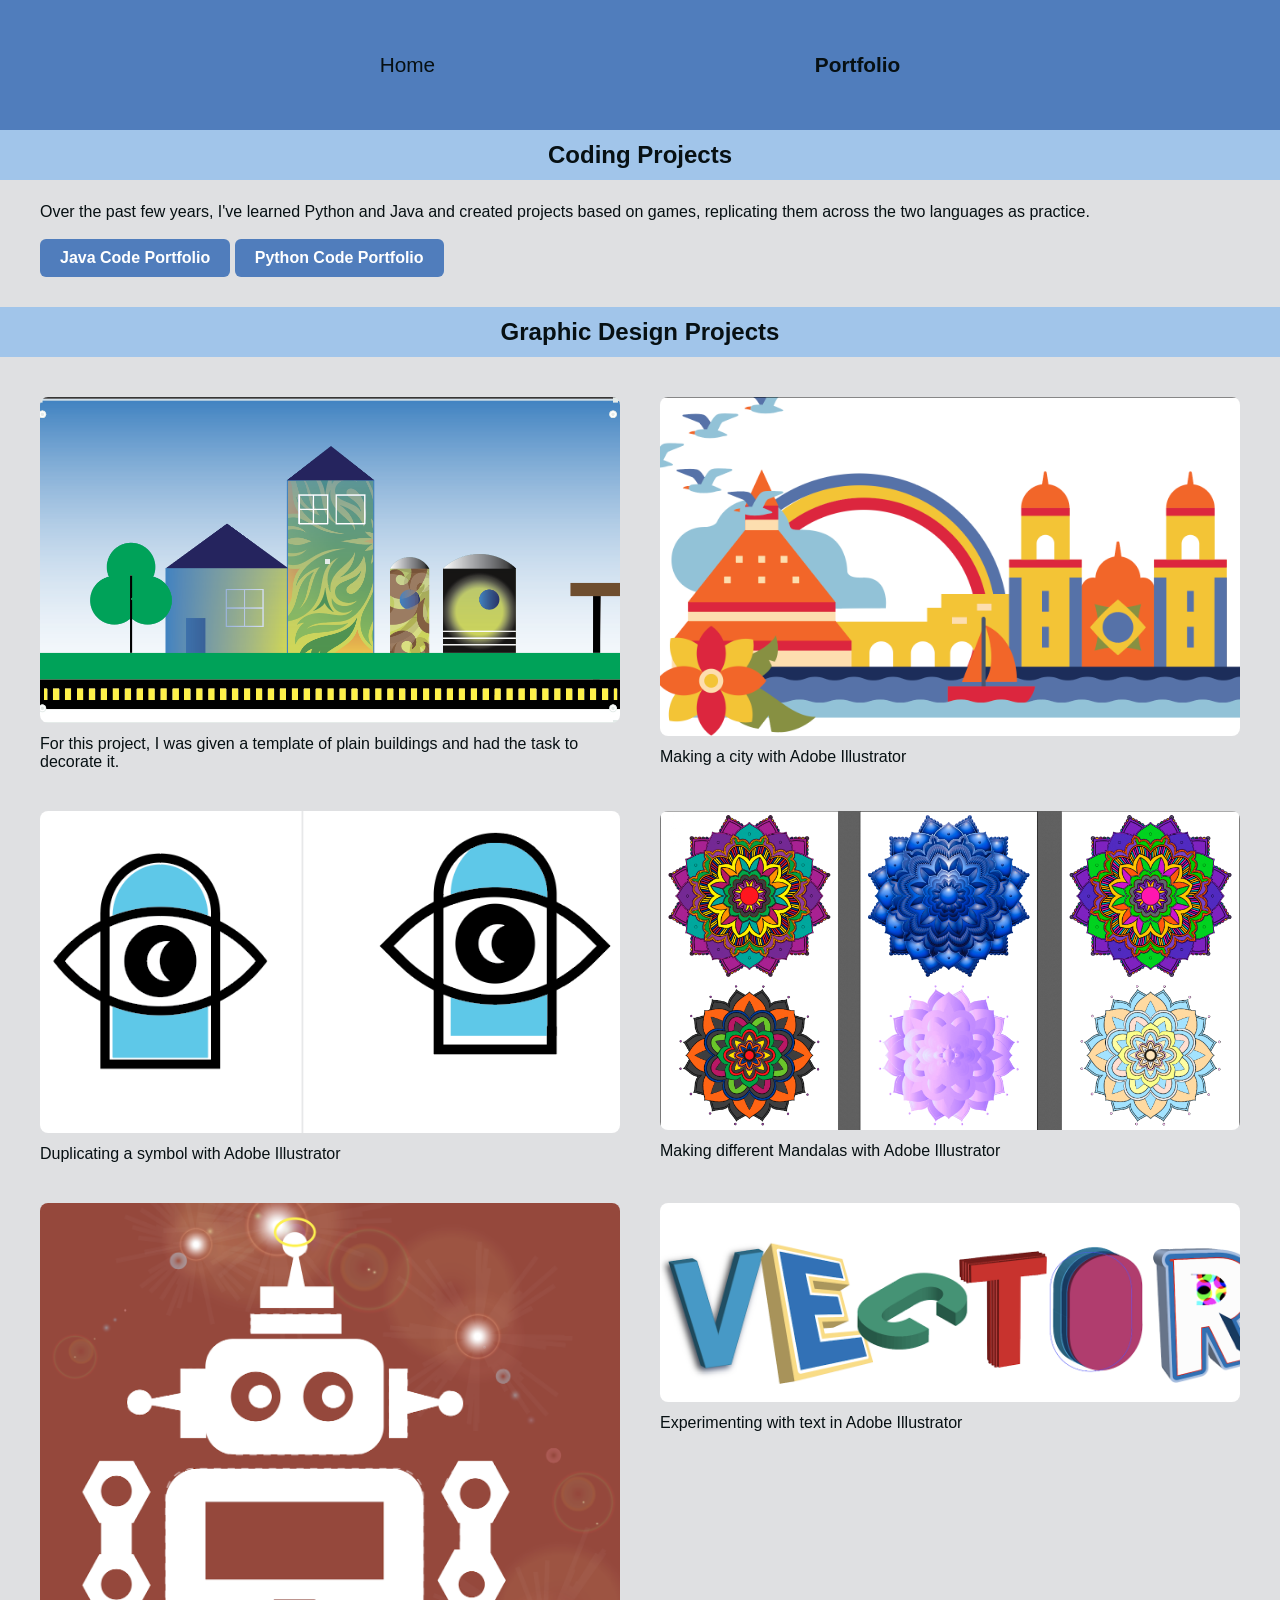
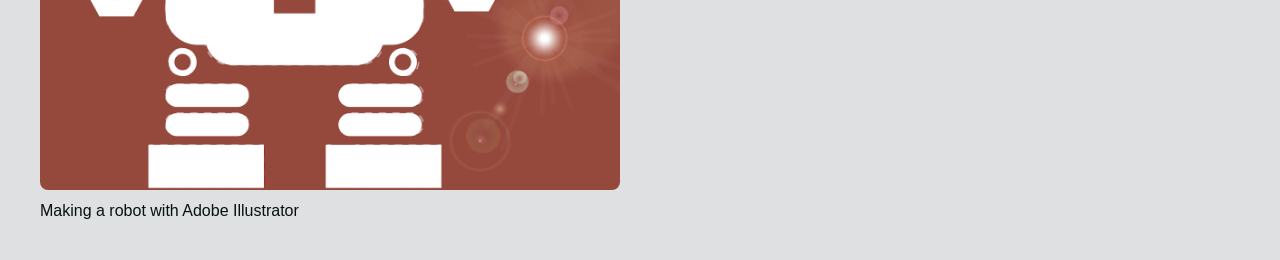
<file: portfolio.html>
<!DOCTYPE html>
<html lang="en">
  <head>
    <title>Madison N. | Portfolio</title>
    <meta charset="utf-8" />
    <meta http-equiv="X-UA-Compatible" content="IE=edge" />
    <meta name="viewport" content="width=device-width, initial-scale=1" />
    <meta name="description" content="Graphic design and coding portfolio projects by Madison N." />

    <!-- link the webpage's stylesheet -->
    <link rel="stylesheet" href="style.css" />

    <!-- link the webpage's JavaScript file -->
    <script src="script.js" defer></script>
  </head>

  <body>
    <div class="navRect">
      <nav class="nav">
        <a href="index.html">Home</a>
        <a class="active" href="portfolio.html">Portfolio</a>
      </nav>
    </div>

    <main>
    <div class="rectangle">
      <h2>Coding Projects</h2>
    </div>
        <p class="intro"> Over the past few years, I've learned Python and Java and created projects based on games, replicating them across the two languages as practice. </p>
      <a href="https://codehs.com/sandbox/violetostrich/java-projects" target="_blank" rel="noopener" class="btn"
        >Java Code Portfolio</a>
      <a href=https://codehs.com/sandbox/violetostrich/python-projects target="_blank" rel="noopener" class="btn"
        >Python Code Portfolio</a>
      <div class="rectangle">
        <h2>Graphic Design Projects</h2>
      </div>

      <div class="project-grid">
        <div class="project-item">
          <img src="castle.jpg" alt="set of different buildings with different gradients and plant designs" />
          <h4>For this project, I was given a template of plain buildings and had the task to decorate it.</h4>
        </div>

        <div class="project-item">
          <img
            src="city.jpg"
            alt="picture of a city with a rainbow arching from a cloud to behind a building with birds flying in the corner"
          />
          <h4>Making a city with Adobe Illustrator</h4>
        </div>

        <div class="project-item">
          <img src="eye.jpg" alt="a symbol with an eye layered over an arched door shape" />
          <h4>Duplicating a symbol with Adobe Illustrator</h4>
        </div>

        <div class="project-item">
          <img src="Mandala.jpg" alt="six different mandalas that are in 2 rows of 3" />
          <h4>Making different Mandalas with Adobe Illustrator</h4>
        </div>

        <div class="project-item">
          <img src="robot.jpg" alt="picture of a robot with light effects around it" />
          <h4>Making a robot with Adobe Illustrator</h4>
        </div>

        <div class="project-item">
          <img src="unnamed.jpg" alt="text spelling out vector with different effects that add dimension" />
          <h4>Experimenting with text in Adobe Illustrator</h4>
        </div>
      </div>
    </main>
  </body>
</html>
</file>
<file: style.css>
/* RESET */
* {
  margin: 0;
  padding: 0;
  box-sizing: border-box;
}

body {
  background-color: #dfe0e2;
  font-family: sans-serif;
  color: #071013;
}

main {
  padding: 20px 40px;
}

/* NAV BAR */
.navRect {
  width: 100%;
  height: 130px;
  background-color: #507dbc;
  display: flex;
  align-items: center;
  justify-content: center;
}

.nav {
  display: flex;
  width: 100%;
  justify-content: space-evenly;
}

.nav a {
  color: #071013;
  text-decoration: none;
  font-size: 1.3rem;
}

.active {
  font-weight: bold;
  text-decoration: underline;
}


/* HEADINGS */
.rectangle{
  width: calc(100% + 80px);
  margin: -20px -40px 20px -40px;
  height: 50px;
  background-color:#a1c5ea;
  display: flex;
  align-items: center;
  justify-content: center;
}
.header {
  color: #071013;
  text-decoration: none;
}

h4 {
  font-weight: normal;
}
.code-intro {
  padding: 10px
}
/* INTRO SECTION */
.intro-section {
  display: flex;
  align-items: center;
  margin-top: 10px;
}

.intro {
  flex: 1;
  line-height: 1.5;
}

.profile-pic {
  width: 225px;
  height: 225px;
  aspect-ratio: 1 / 1;
  border-radius: 50%;
  object-fit: cover;
  border: 3px solid #507dbc;
}

@media (max-width: 600px) {
  .intro-section {
    flex-direction: column;
  }
}

/* PORTFOLIO GRID */
.project-grid {
  display: grid;
  grid-template-columns: repeat(2, 1fr);
  gap: 40px;
  padding: 20px 0;
}

.project-item {
  display: flex;
  flex-direction: column;
  justify-content: flex-start;
}

.project-item img {
  width: 100%;
  height: auto;
  object-fit: cover;
  border-radius: 8px;
}

.project-item h4 {
  margin-top: 12px;
}

@media (max-width: 600px) {
  .project-grid {
    grid-template-columns: 1fr;
  }
}

/* BUTTON */
.btn {
  display: inline-block;
  margin-top: 15px;
  margin-bottom:50px;
  padding: 10px 20px;
  background-color: #507dbc;
  color: #fff;
  text-decoration: none;
  border-radius: 6px;
  font-weight: bold;
}
</file>
